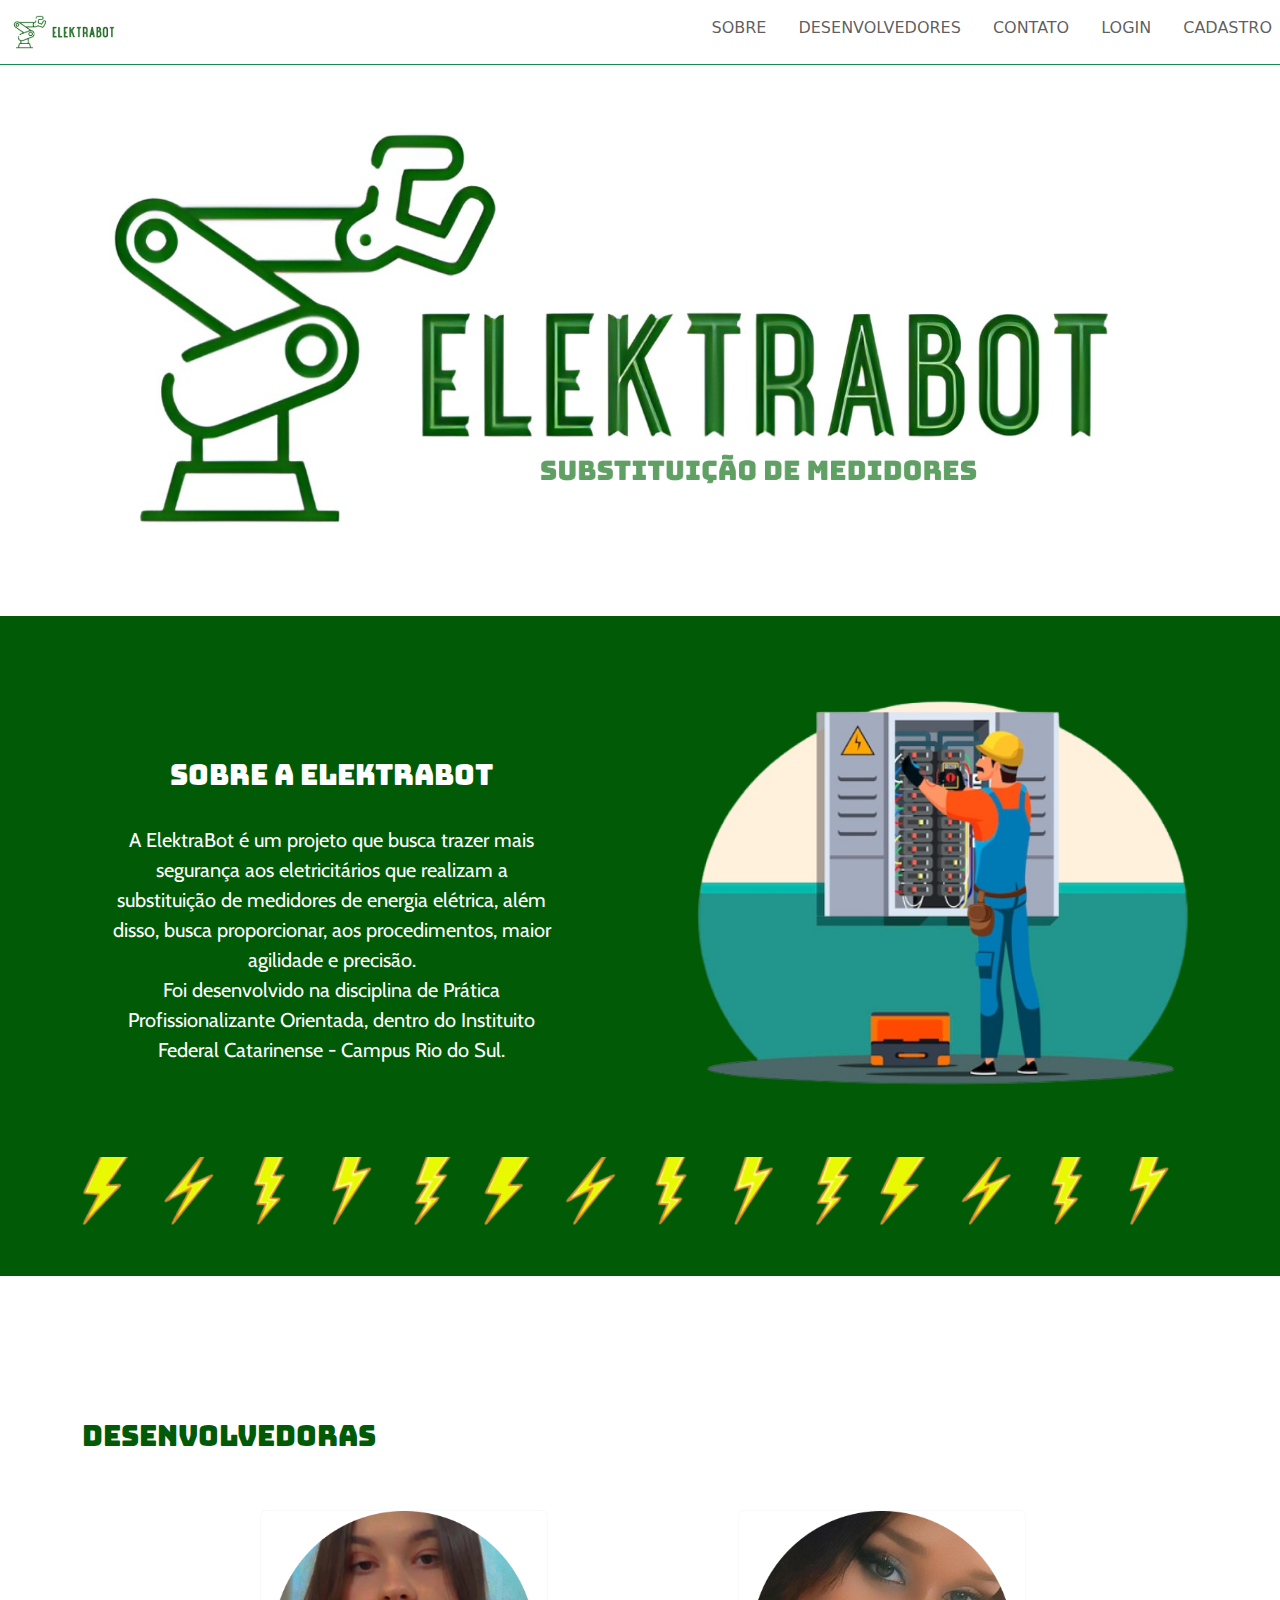
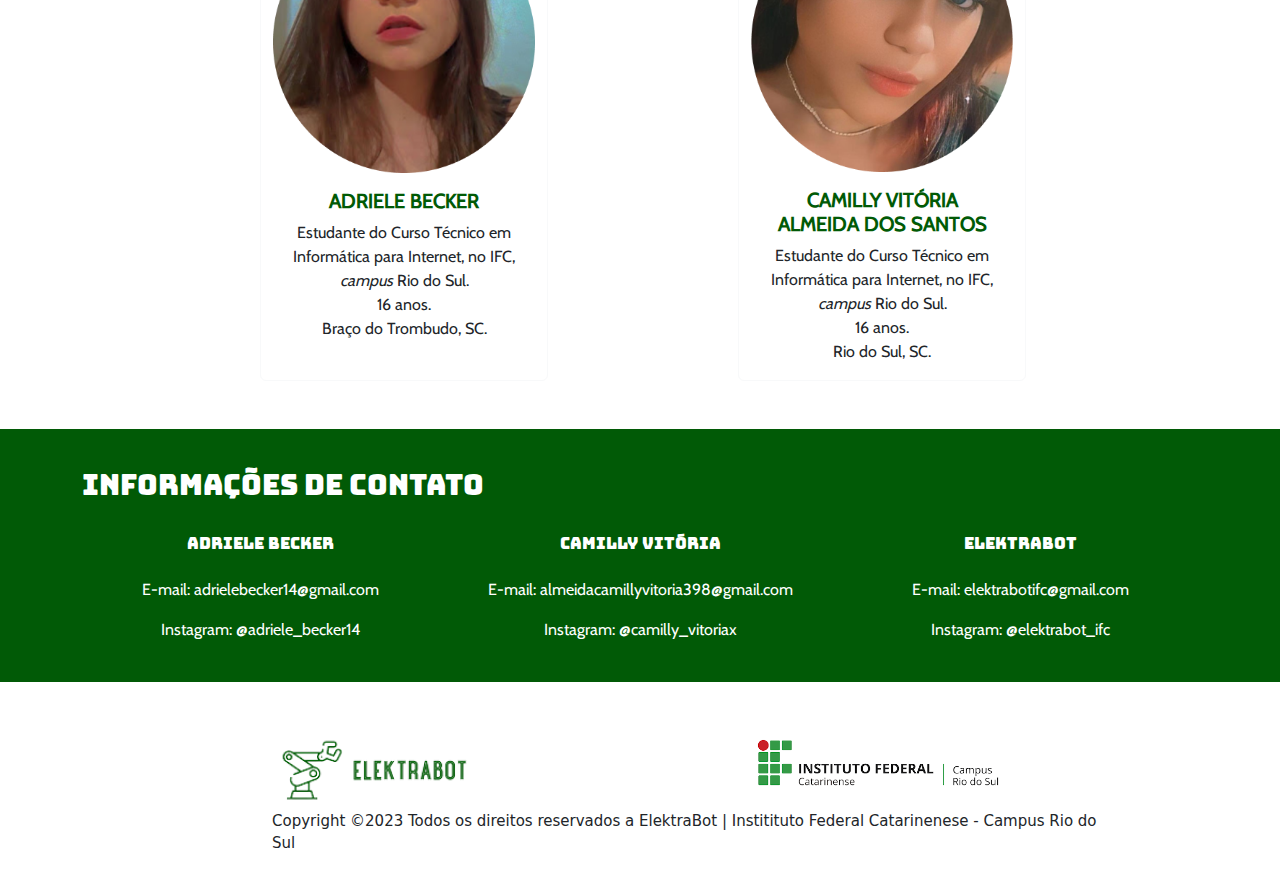
<file: index.html>
<!DOCTYPE html>
<html lang="en">
<head>
    <meta charset="UTF-8">
    <meta name="viewport" content="width=device-width, initial-scale=1.0">
    <title>Página Inicial</title>
    <link rel="stylesheet" href="https://cdn.jsdelivr.net/npm/bootstrap@5.2.3/dist/css/bootstrap.min.css">
    <link rel="stylesheet" href="css/estilo.css">
</head>
<body>
    <nav class="navbar navbar-expand-sm border-bottom border-success sticky-top">
        <a href="#home" class="nav-link ms-2"><img src="img/logo/logo-nav.png" alt="logo da elektrabot" width="80%"></a>
        <div class="col-5"></div>
        <ul class="navbar-nav justify-content-end mb-2">
            <li class="nav-item ms-3">
                <a href="#sobre" class="nav-link">SOBRE</a> 
            </li>
            <li class="nav-item ms-3">
                <a href="#desenvolvedores" class="nav-link">DESENVOLVEDORES</a> 
            </li>
            <li class="nav-item ms-3">
                <a href="#contato" class="nav-link">CONTATO</a> 
            </li>
            <li class="nav-item ms-3">
                <a href="login.php" class="nav-link">LOGIN</a> 
            </li>
            <li class="nav-item ms-3">
                <a href="cadastro.php" class="nav-link">CADASTRO</a> 
            </li>
        </ul>
    </nav>

    <section id="home">
        <div class="container mt-5 me-5">
            <figure>
                <img src="img/logo/logo-grande.png" alt="logo da elektrabot" width="90%">
            </figure>
        </div>
    </section>

    <section id="sobre">
        <div class="container">
            <div class="row">
                <div class="col-5 ms-4">
                    <div class="row text-center mt-4">
                        <h3 class="titulo branco sobre-margin">SOBRE A ELEKTRABOT</h3>
                    </div>
                    <div class="row text-center mt-4">
                        <p class="texto branco sobre-tam">A ElektraBot é um projeto que busca trazer mais segurança 
                            aos eletricitários que realizam a substituição de medidores 
                            de energia elétrica, além disso, busca proporcionar, aos
                            procedimentos, maior agilidade e precisão. <br>
                            Foi desenvolvido na disciplina de Prática
                            Profissionalizante Orientada, dentro do Instituito
                            Federal Catarinense - Campus Rio do Sul.
                        </p>
                    </div>
                </div>
                <div class="col-1"></div>
                <div class="col-4 mt-5">
                    <img src="img/sobre/sobre-img.png" alt="imagem ilustrativa de eletricista" width="150%">
                </div>
                <div class="row mt-5">
                    <img src="img/sobre/raios.png" alt="raios decorativos" width="100%">
                </div> 
            </div>
            <br><br>
        </div>
    </section>

    <section id="desenvolvedores">
        <div class="container mt-5">
            <br><br>
            <div class="row">
                <h3 class="titulo verde mt-5">DESENVOLVEDORAS</h3>
            </div>

            <div class="row mt-5">
                <div class="col-2"></div>
                <div class="card border-light" style="width: 18rem;">
                    <img src="img/desenvolvedores/img-adriele.png" class="card-img-top" alt="Adriele Becker desenvolvedora">
                    <div class="card-body">
                        <h5 class="card-title text-center"><b>ADRIELE BECKER</b></h5>
                        <p class="card-text text-center texto">
                            Estudante do Curso Técnico em Informática para Internet, no IFC, <i>campus</i> Rio do Sul. <br>
                            16 anos. <br>
                            Braço do Trombudo, SC.
                        </p>
                    </div>
                </div>
                <div class="col-2"></div>
                <div class="card border-light" style="width: 18rem;">
                    <img src="img/desenvolvedores/img-camilly.png" class="card-img-top" alt="Camilly Vitoria desenvolvedora">
                    <div class="card-body">
                        <h5 class="card-title text-center"><b>CAMILLY VITÓRIA <br> ALMEIDA DOS SANTOS</b></h5>
                        <p class="card-text text-center texto">
                            Estudante do Curso Técnico em Informática para Internet, no IFC, <i>campus</i> Rio do Sul. <br>
                            16 anos. <br>
                            Rio do Sul, SC.
                        </p>
                    </div>
                </div>
            </div>
        </div>
    </section>

    <br><br>

    <section id="contato">
        <br>
        <div class="container">
            <div class="row mt-3">
                <h3 class="titulo branco">INFORMAÇÕES DE CONTATO</h3>
            </div>
            <div class="row mt-4">
                <div class="col-4">
                    <h6 class="branco text-center titulo">Adriele Becker</h6>
                    <p class="branco text-center texto mt-4">
                        E-mail: 
                        <a href="mailto:adrielebecker14@gmail.com" class="link branco">adrielebecker14@gmail.com</a>
                    </p>
                    <p class="branco text-center texto">
                        Instagram: 
                        <a href="https://www.instagram.com/adriele_becker14/" class="link branco">@adriele_becker14</a>
                    </p>
                </div>
                <div class="col-4">
                    <h6 class="branco text-center titulo">Camilly Vitória</h6>
                    <p class="branco text-center texto mt-4">
                        E-mail: 
                        <a href="mailto:almeidacamillyvitoria398@gmail.com" class="link branco">almeidacamillyvitoria398@gmail.com</a>
                    </p>
                    <p class="branco text-center texto">
                        Instagram: 
                        <a href="https://www.instagram.com/camilly_vitoriax/" class="link branco">@camilly_vitoriax</a>
                    </p>
                </div>
                <div class="col-4">
                    <h6 class="branco text-center titulo">ElektraBot</h6>
                    <p class="branco text-center texto mt-4">
                        E-mail: 
                        <a href="mailto:elektrabotifc@gmail.com" class="link branco">elektrabotifc@gmail.com</a>
                    </p>
                    <p class="branco text-center texto">
                        Instagram: 
                        <a href="https://www.instagram.com/elektrabot_ifc/" class="link branco">@elektrabot_ifc</a>
                    </p>
                </div>
            </div>
        </div>
        <br>
    </section>
    <br><br>

    <section id="direitos">
        <div class="container">
            <div class="row">
                <div class="col-2"></div>
                <div class="col-3">
                    <img src="img/logo/logo-nav.png" alt="">
                </div>
                <div class="col-2"></div>
                <div class="col-3">
                    <img src="img/logo/logoIf.png" alt="" width="100%">
                </div>
            </div>
            <div class="row">
                <div class="col-2"></div>
                <div class="col-9">
                    <p class="copyright">Copyright ©2023 Todos os direitos reservados a ElektraBot 
                        | Institituto Federal Catarinenese - Campus Rio do Sul </p>
                </div>
            </div>
        </div>
    </section>
</body>
</html>
</file>
<file: css/estilo.css>
@charset "UTF-8";

@font-face {
    font-family: "Cabin";
    src: url("../font/Cabin/Cabin-Regular.ttf");
}
@font-face{
    font-family: "Bungee";
    src: url("../font/Bungee/Bungee-Regular.ttf");
}

nav{
    background-color: #FFF;
}
.titulo{
    font-family: "Bungee";
}
.branco{
    color: #FFF;
}
.verde{
    color: #015A06;
}
.secundario{
    background-color: #70B77E;
}
.sobre-margin{
    margin-top: 25%;
}
.sobre-tam{
    font-size: 20px;
}
.texto{
    font-family: "Cabin";
}
#sobre{
    background-color: #015A06;
}
.card-title{
    color: #015A06;
    font-family: "Cabin";
}
.desenvolvedores-titulo{
    color: #015A06;
    font-family: "Bungee";
}
#contato{
    background-color: #015A06;
}
.copyright{
    font-size: 15px;
}
.link{
    text-decoration: none;
}
.card-senha{
    margin: 4% 0 0 24%;
    border: 10px #015A06 solid;
    border-radius: 5%;
}
.card-login{
    margin: 4% 0 0 0;
    border: 5px #015A06 solid;
    border-radius: 5%;
}
.nav-link.active{
    font-family: "Cabin";
    text-align: center;
    color: #FFF;
}
.offcanvas.offcanvas-end{
    background-color: #015A06;
    color: #FFF;
}
.img-gravacao{
    filter: opacity(55%);
}
</file>
